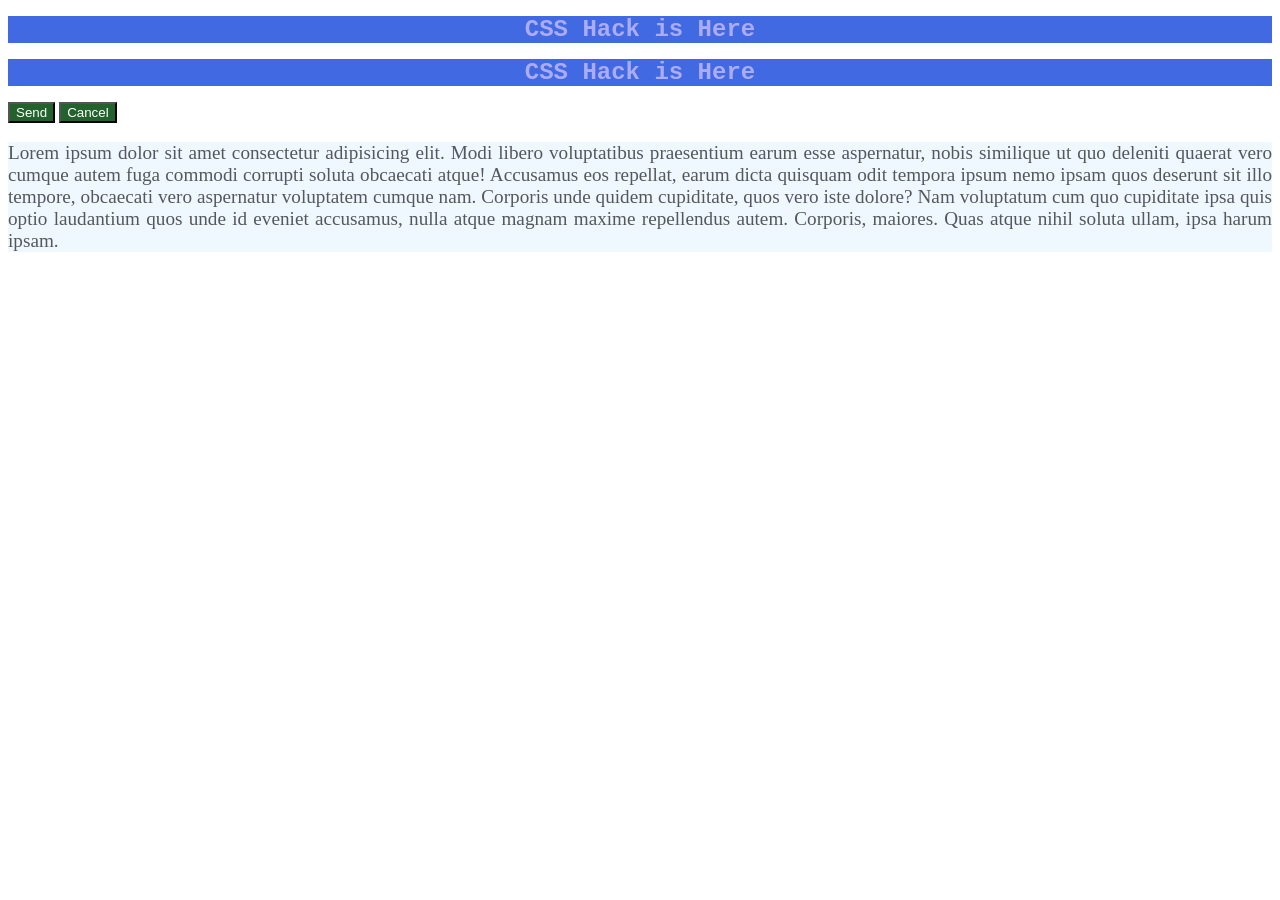
<file: index.html>
<!DOCTYPE html>
<html lang="en">
<head>
    <meta charset="UTF-8">
    <meta name="viewport" content="width=device-width, initial-scale=1.0">
    <title>CSS Hack</title>
    <!-- External Stylesheet -->
    <link rel="stylesheet" href="assets/css/app.css">
    
    <!-- <style> element
    <style>
        h1 {
            color: brown;
            font-size: x-large;
            font-family: fantasy;
            font-weight: 100;
        }
    </style>
    -->
</head>
<body>
    <!-- Inline Style -->
    
    <!-- <h1 style="color: bisque;">CSS Hack is Here!</h1>
    <button style="background-color: coral; color: darkseagreen;">Click Here</button> -->

    <h1>CSS Hack is Here</h1>
    <h1>CSS Hack is Here</h1>
    <button>Send</button>
    <button>Cancel</button>
    <p>Lorem ipsum dolor sit amet consectetur adipisicing elit. Modi libero voluptatibus praesentium earum esse aspernatur, nobis similique ut quo deleniti quaerat vero cumque autem fuga commodi corrupti soluta obcaecati atque!
    Accusamus eos repellat, earum dicta quisquam odit tempora ipsum nemo ipsam quos deserunt sit illo tempore, obcaecati vero aspernatur voluptatem cumque nam. Corporis unde quidem cupiditate, quos vero iste dolore?
    Nam voluptatum cum quo cupiditate ipsa quis optio laudantium quos unde id eveniet accusamus, nulla atque magnam maxime repellendus autem. Corporis, maiores. Quas atque nihil soluta ullam, ipsa harum ipsam.</p>
</body>
</html>
</file>
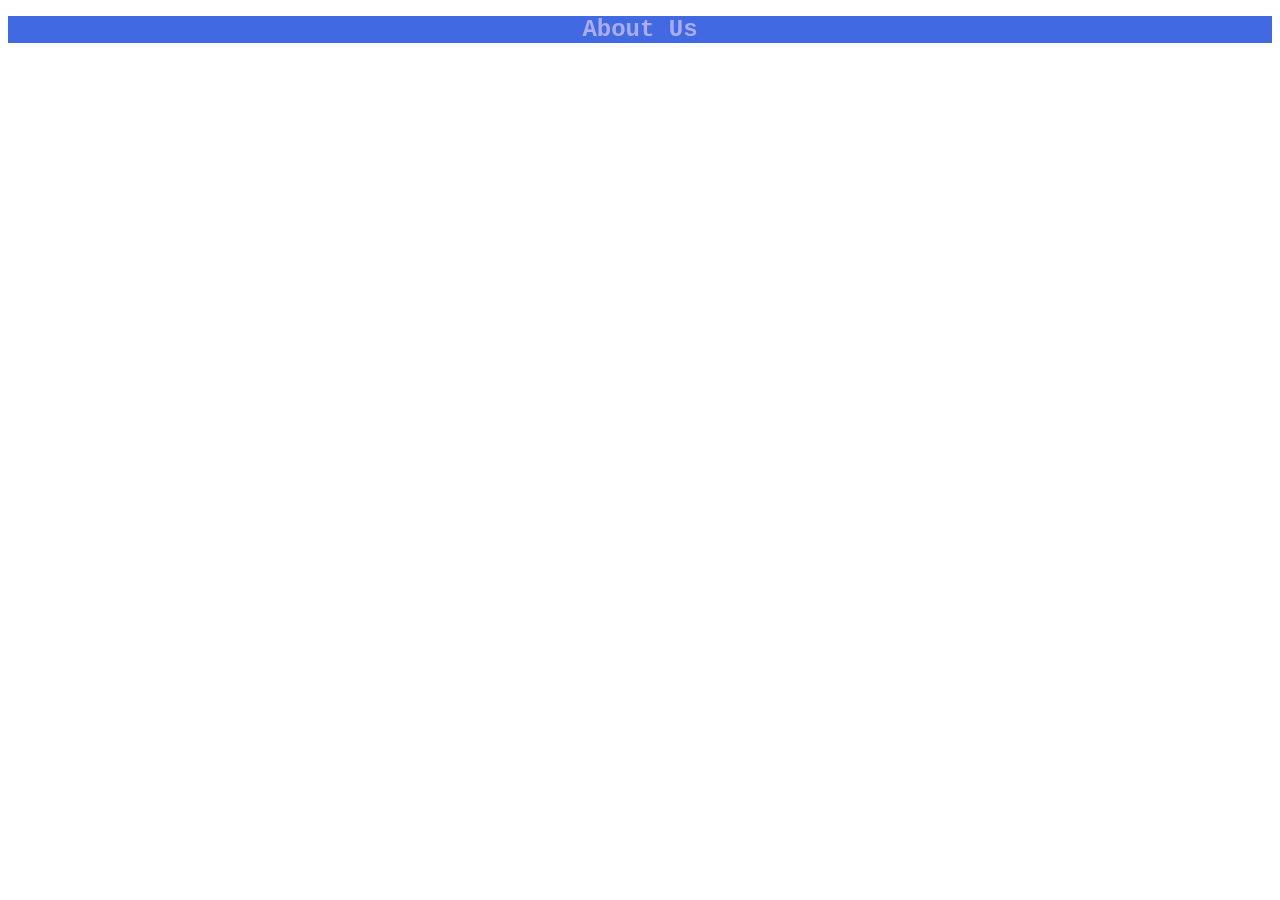
<file: about.html>
<!DOCTYPE html>
<html lang="en">
<head>
    <meta charset="UTF-8">
    <meta name="viewport" content="width=device-width, initial-scale=1.0">
    <title>About</title>
    <link rel="stylesheet" href="assets/css/app.css">
</head>
<body>
    <h1>About Us</h1>
</body>
</html>
</file>
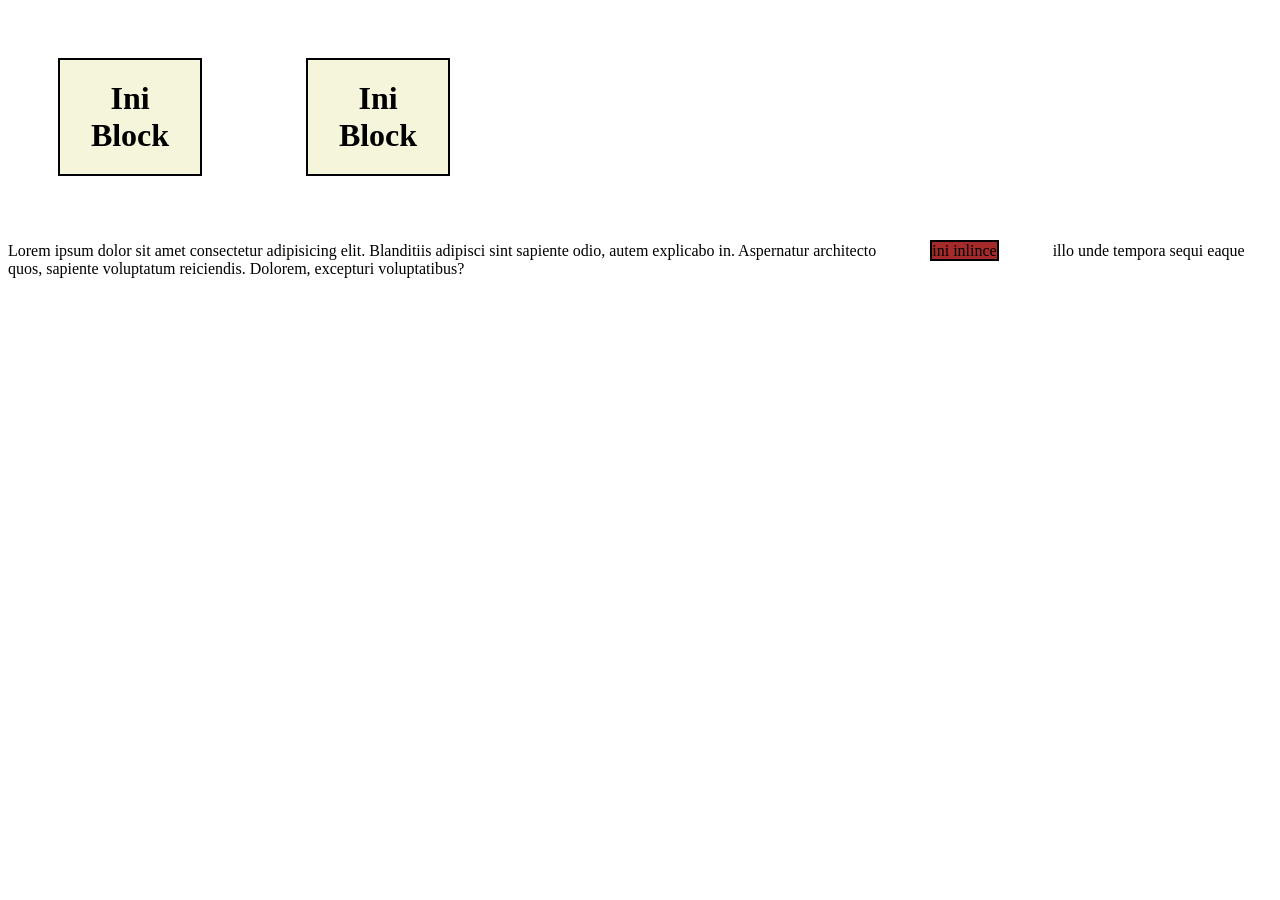
<file: block-display.html>
<!DOCTYPE html>
<html lang="en">
<head>
    <meta charset="UTF-8">
    <meta name="viewport" content="width=device-width, initial-scale=1.0">
    <title>Block Display</title>
    <link rel="stylesheet" href="assets/css/block-display.css">
</head>
<body>
    <h1>Ini Block</h1>
    <h1>Ini Block</h1>

    <p>Lorem ipsum dolor sit amet consectetur adipisicing elit. Blanditiis adipisci sint sapiente odio, autem explicabo in. Aspernatur architecto <span>ini inlince</span> illo unde tempora sequi eaque quos, sapiente voluptatum reiciendis. Dolorem, excepturi voluptatibus?</p>

    <!-- <span>ini inlince</span> -->
    <!-- <span>ini inlince</span> -->
</body>
</html>
</file>
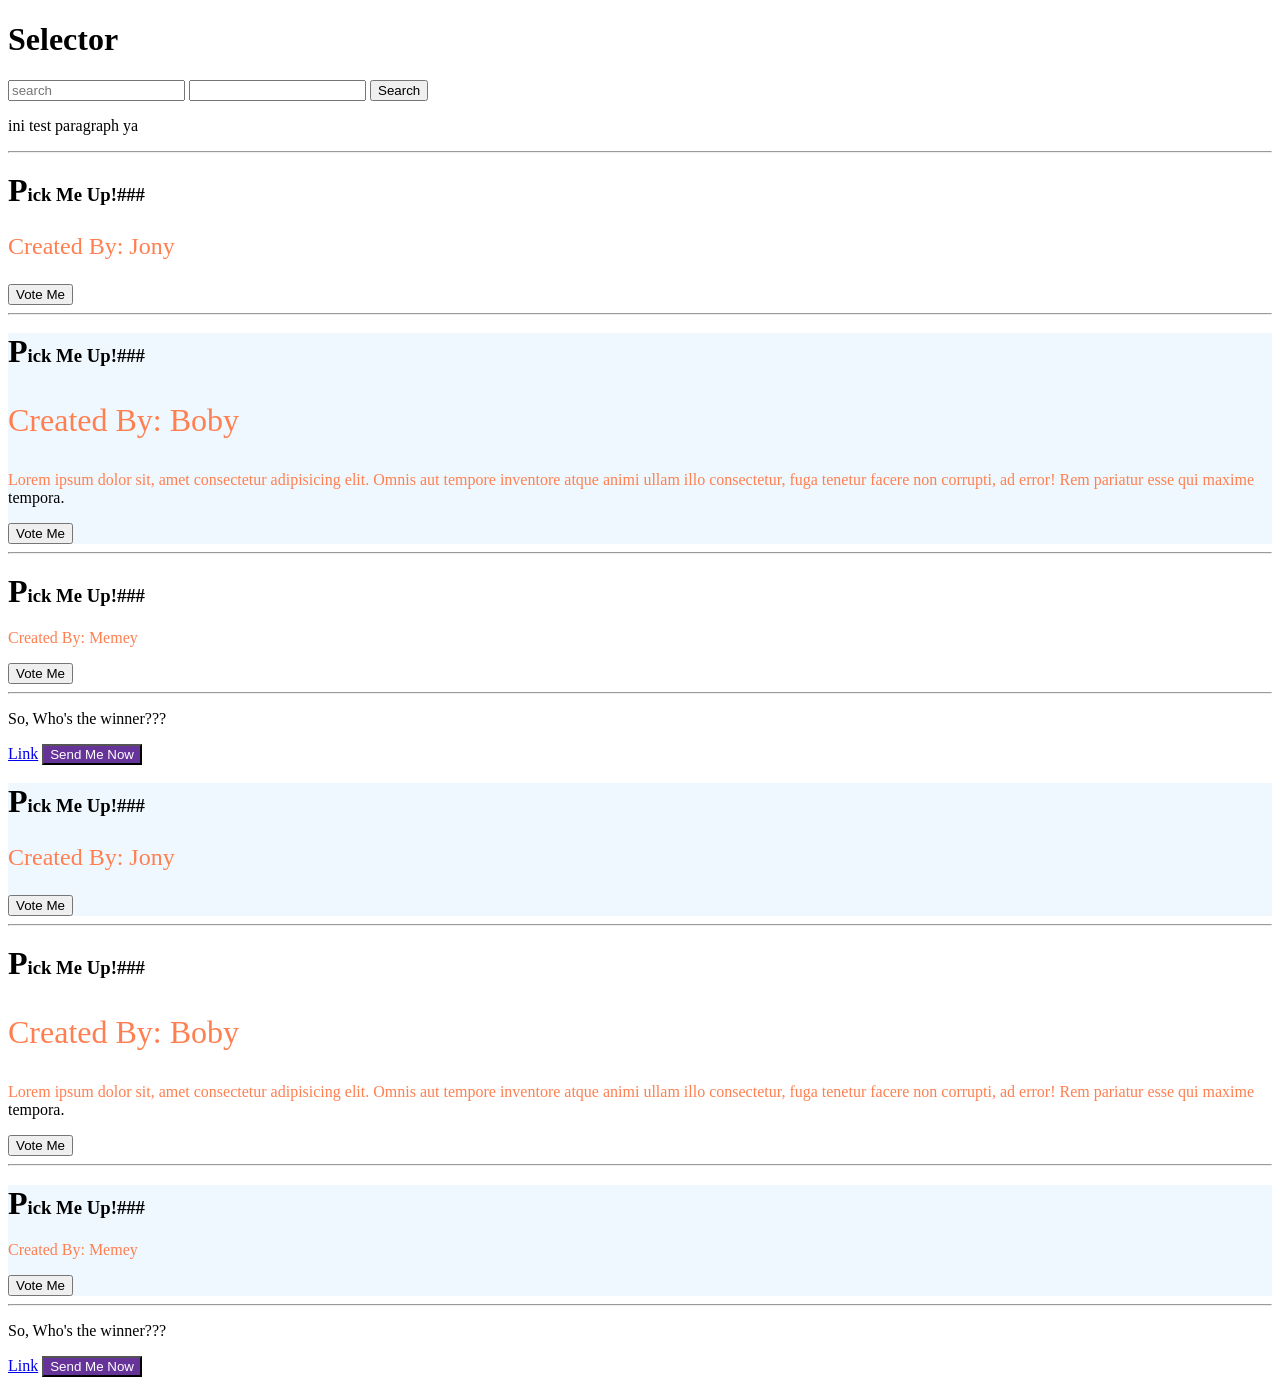
<file: blog.html>
<!DOCTYPE html>
<html lang="en">
<head>
    <meta charset="UTF-8">
    <meta name="viewport" content="width=device-width, initial-scale=1.0">
    <title>Blog</title>
    <link rel="stylesheet" href="assets/css/blog.css">
</head>
<body>
    <h1>Selector</h1>
    <input type="text" placeholder="search">
    <input type="password" name="" id="">
    <button>Search</button>
    <!-- pakai 
     <element> <element> {
     property: value;
     } -->
     <p>ini test paragraph ya</p>
    <hr>
    <section class="cek1">
        <h3>Pick Me Up!</h3>
        <p>Created By: <span>Jony</span></p>
        <button>Vote Me</button>
    </section>
    <hr>
    <section class="cek2">
        <h3>Pick Me Up!</h3>
        <p>Created By: <span>Boby</span></p>
        <div>
            <p>Lorem ipsum dolor sit, amet consectetur adipisicing elit. Omnis aut tempore inventore atque animi ullam illo consectetur, fuga tenetur facere non corrupti, ad error! Rem pariatur esse qui maxime tempora.
            </p>
        </div>
        <button>Vote Me</button>
    </section>
    <hr>
    <section class="cek3">
        <h3>Pick Me Up!</h3>
        <p>Created By: <span>Memey</span></p>
        <button>Vote Me</button>
    </section>
    <hr>
    <p>So, Who's the winner???</p>
    <a href="#">Link</a>
    <button>Send Me Now</button>
    <section class="cek1">
        <h3>Pick Me Up!</h3>
        <p>Created By: <span>Jony</span></p>
        <button>Vote Me</button>
    </section>
    <hr>
    <section class="cek2">
        <h3>Pick Me Up!</h3>
        <p>Created By: <span>Boby</span></p>
        <div>
            <p>Lorem ipsum dolor sit, amet consectetur adipisicing elit. Omnis aut tempore inventore atque animi ullam illo consectetur, fuga tenetur facere non corrupti, ad error! Rem pariatur esse qui maxime tempora.
            </p>
        </div>
        <button>Vote Me</button>
    </section>
    <hr>
    <section class="cek3">
        <h3>Pick Me Up!</h3>
        <p>Created By: <span>Memey</span></p>
        <button>Vote Me</button>
    </section>
    <hr>
    <p>So, Who's the winner???</p>
    <a href="#">Link</a>
    <button>Send Me Now</button>
</body>
</html>
</file>
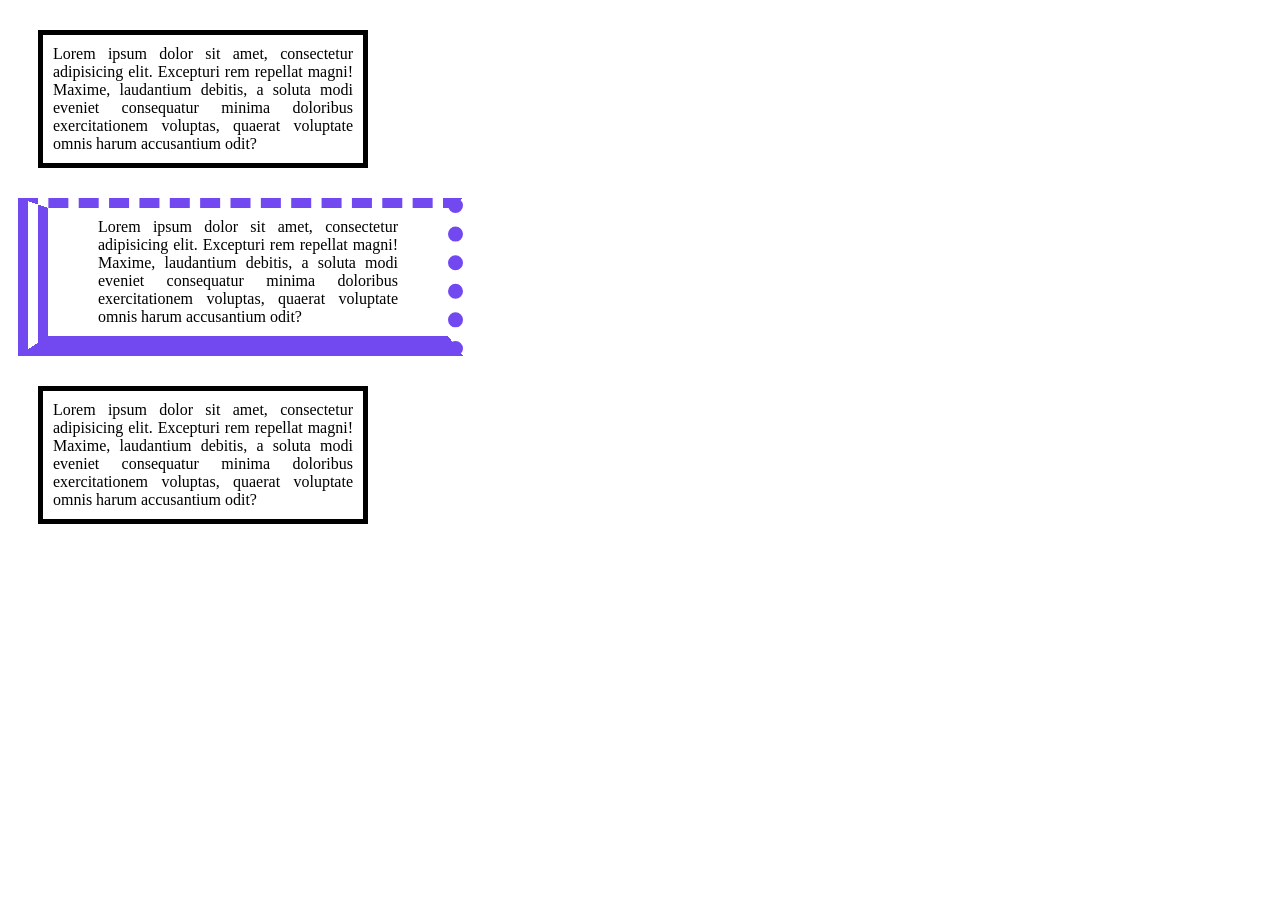
<file: box.html>
<!DOCTYPE html>
<html lang="en">
<head>
    <meta charset="UTF-8">
    <meta name="viewport" content="width=device-width, initial-scale=1.0">
    <title>Box Model</title>
    <link rel="stylesheet" href="assets/css/box.css">
</head>
<body>
    <div>
        Lorem ipsum dolor sit amet, consectetur adipisicing elit. Excepturi rem repellat magni! Maxime, laudantium debitis, a soluta modi eveniet consequatur minima doloribus exercitationem voluptas, quaerat voluptate omnis harum accusantium odit?
    </div>
    <div class="div2">
        Lorem ipsum dolor sit amet, consectetur adipisicing elit. Excepturi rem repellat magni! Maxime, laudantium debitis, a soluta modi eveniet consequatur minima doloribus exercitationem voluptas, quaerat voluptate omnis harum accusantium odit?
    </div>
    <div>
        Lorem ipsum dolor sit amet, consectetur adipisicing elit. Excepturi rem repellat magni! Maxime, laudantium debitis, a soluta modi eveniet consequatur minima doloribus exercitationem voluptas, quaerat voluptate omnis harum accusantium odit?
    </div>
</body>
</html>
</file>
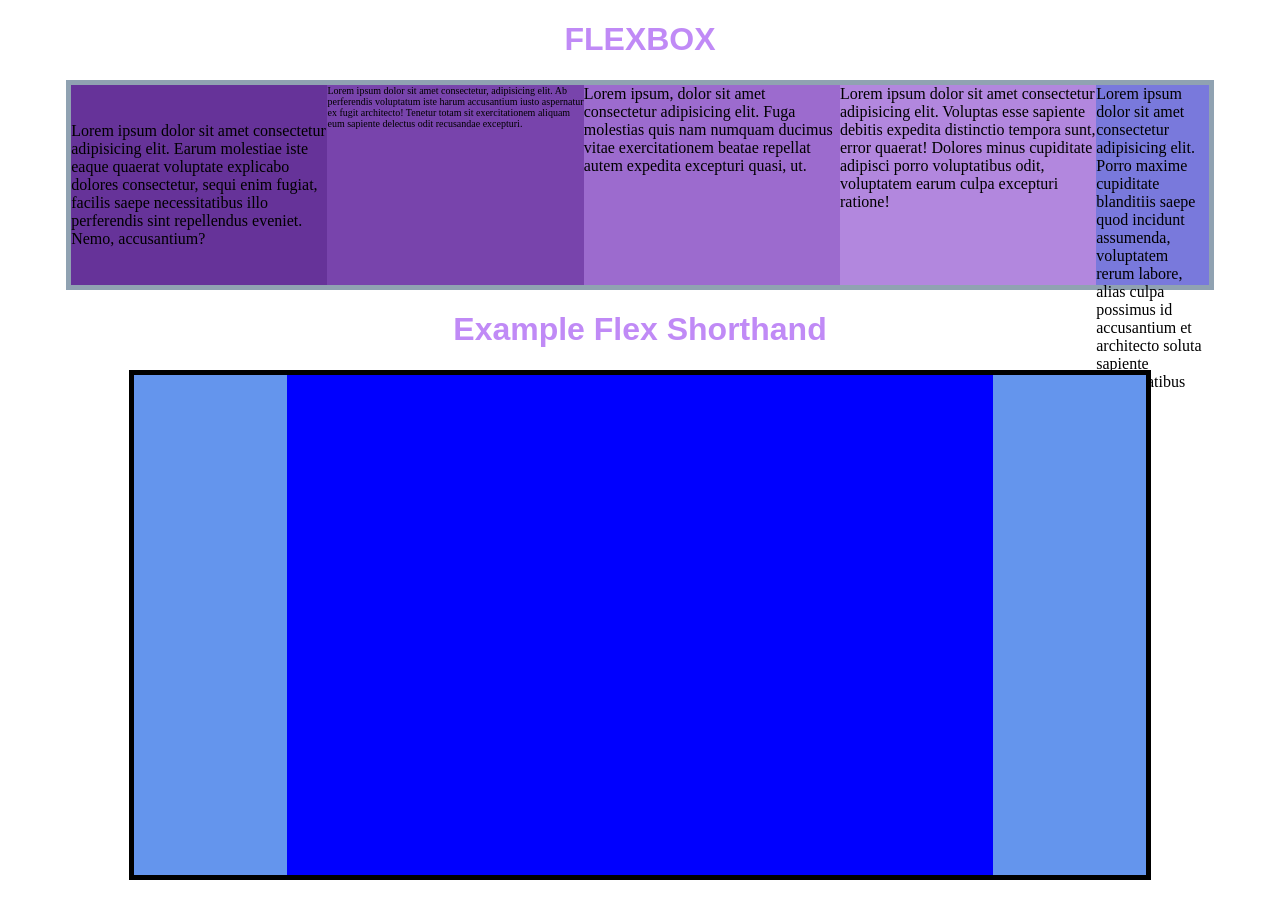
<file: flexbox.html>
<!DOCTYPE html>
<html lang="en">
<head>
    <meta charset="UTF-8">
    <meta name="viewport" content="width=device-width, initial-scale=1.0">
    <title>Flexbox</title>
    <link rel="stylesheet" href="assets/css/flexbox.css">
</head>
<body>
    <h1>FLEXBOX</h1>
    <section id="container">
        <div style="background-color: rebeccapurple; align-content: center;">Lorem ipsum dolor sit amet consectetur adipisicing elit. Earum molestiae iste eaque quaerat voluptate explicabo dolores consectetur, sequi enim fugiat, facilis saepe necessitatibus illo perferendis sint repellendus eveniet. Nemo, accusantium?</div>
        <div style="background-color:rgb(120, 68, 172); font-size: 10px;">Lorem ipsum dolor sit amet consectetur, adipisicing elit. Ab perferendis voluptatum iste harum accusantium iusto aspernatur ex fugit architecto! Tenetur totam sit exercitationem aliquam eum sapiente delectus odit recusandae excepturi.</div>
        <div style="background-color: rgb(156, 107, 206);">Lorem ipsum, dolor sit amet consectetur adipisicing elit. Fuga molestias quis nam numquam ducimus vitae exercitationem beatae repellat autem expedita excepturi quasi, ut.</div>
        <div style="background-color: rgb(178, 135, 222); ">Lorem ipsum dolor sit amet consectetur adipisicing elit. Voluptas esse sapiente debitis expedita distinctio tempora sunt, error quaerat! Dolores minus cupiditate adipisci porro voluptatibus odit, voluptatem earum culpa excepturi ratione!</div>
        <div style="background-color: rgb(121, 121, 220);">Lorem ipsum dolor sit amet consectetur adipisicing elit. Porro maxime cupiditate blanditiis saepe quod incidunt assumenda, voluptatem rerum labore, alias culpa possimus id accusantium et architecto soluta sapiente necessitatibus cum.</div>
    </section>

     <h1>Example Flex Shorthand</h1>
    <main>
        <section class="sidebar"></section>
        <section class="content"></section>
        <section class="sidebar"></section>
    </main>
</body>
</html>
</file>
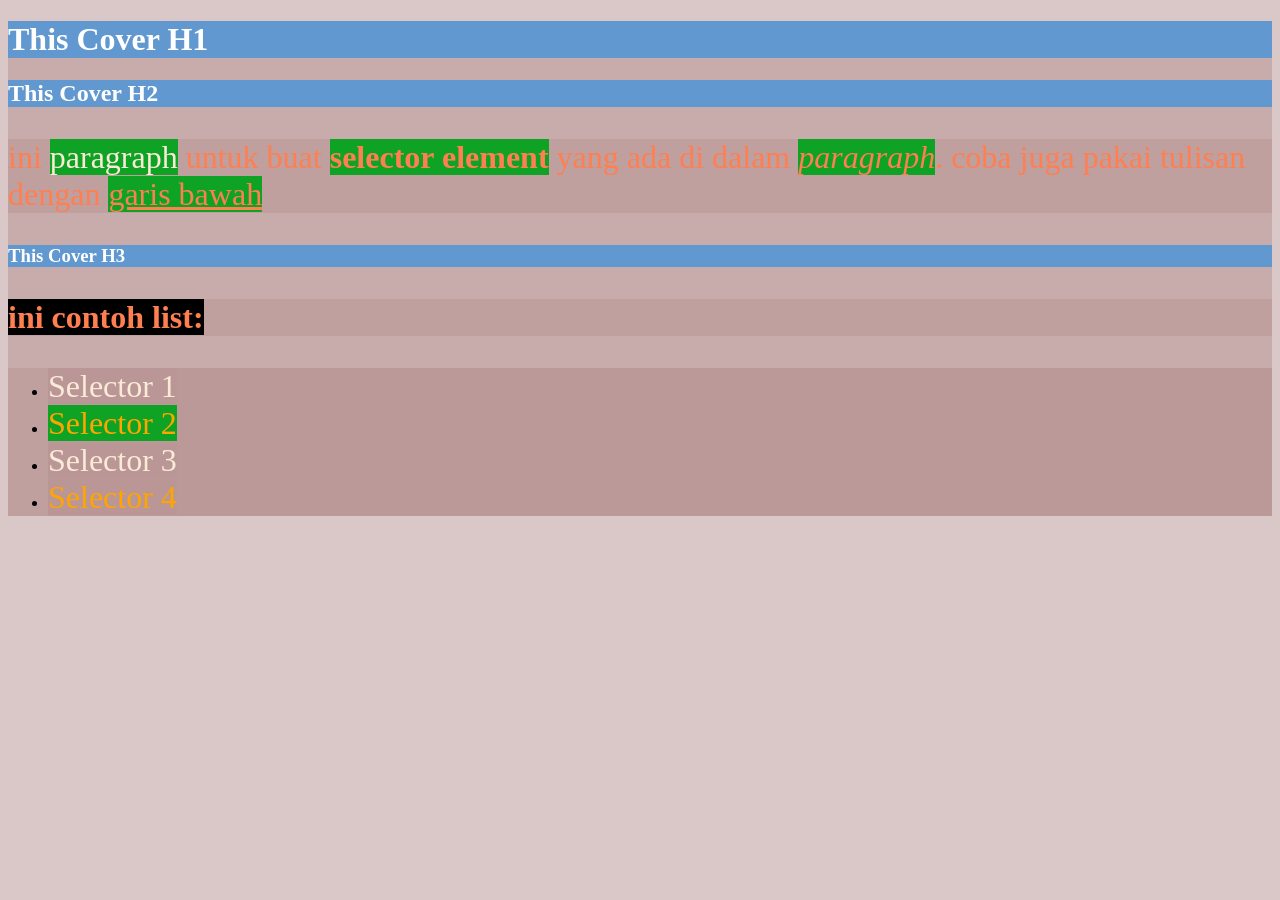
<file: selector.html>
<!DOCTYPE html>
<html lang="en">
<head>
    <meta charset="UTF-8">
    <meta name="viewport" content="width=device-width, initial-scale=1.0">
    <title>Selector Element</title>
    <link rel="stylesheet" href="assets/css/selector.css">
</head>
<body>
    <h1>This Cover H1</h1>
    <h2>This Cover H2</h2>
    <p>
        ini <span class="marking">paragraph</span> untuk buat <b class="marking">selector element</b> yang ada di dalam <i class="marking">paragraph</i>. coba juga pakai tulisan dengan <u class="marking">garis bawah</u>
    </p>
    <h3>This Cover H3</h3>
    <p>
        <b>ini contoh list:</b>
    </p>
    <ul>
        <li><span>Selector 1</span></li>
        <li><span id="list2" class="marking">Selector 2</span></li>
        <li><span>Selector 3</span></li>
        <li><span id="list2">Selector 4</span></li>
    </ul>
    
</body>
</html>
</file>
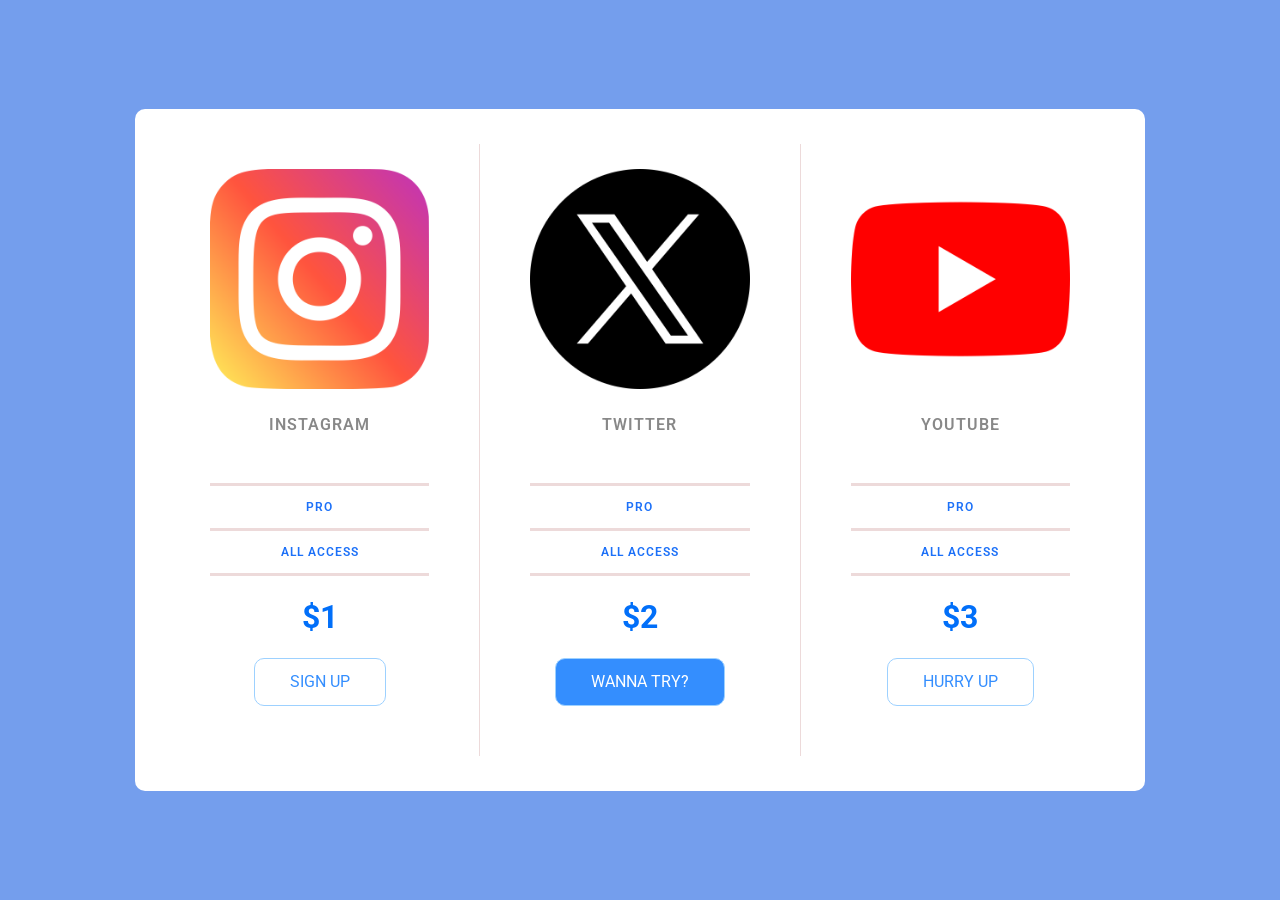
<file: tableprice.html>
<!DOCTYPE html>
<html lang="en">
<head>
    <meta charset="UTF-8">
    <meta name="viewport" content="width=device-width, initial-scale=1.0">
    <title>Table Price</title>
    <link rel="stylesheet" href="https://fonts.googleapis.com/css2?family=Roboto:ital,wght@0,100..900;1,100..900&display=swap" rel="stylesheet">
    <link rel="stylesheet" href="assets/css/tableprice.css">
</head>
<body>
    <div class="panel pricing-table">
        <div class="pricing-plan">
            <img src="icon/instagram.png" alt="" class="pricing-img">
            <h2 class="pricing-header">Instagram</h2>
            <ul class="pricing-features">
                <li class="pricing-features-items">Pro</li>
                <li class="pricing-features-items">All Access</li>
            </ul>
            <span class="pricing-price">$1</span>
            <a href="#/" class="pricing-button">Sign Up</a>
        </div>

        <div class="pricing-plan">
            <img src="icon/twitter.png" alt="" class="pricing-img">
            <h2 class="pricing-header">Twitter</h2>
            <ul class="pricing-features">
                <li class="pricing-features-items">Pro</li>
                <li class="pricing-features-items">All Access</li>
            </ul>
            <span class="pricing-price">$2</span>
            <a href="#/" class="pricing-button is-featured">Wanna Try?</a>
        </div>

        <div class="pricing-plan">
            <img src="icon/youtube.png" alt="" class="pricing-img">
            <h2 class="pricing-header">Youtube</h2>
            <ul class="pricing-features">
                <li class="pricing-features-items">Pro</li>
                <li class="pricing-features-items">All Access</li>
            </ul>
            <span class="pricing-price">$3</span>
            <a href="#/" class="pricing-button">Hurry Up</a>
        </div>
    </div>
</body>
</html>
</file>
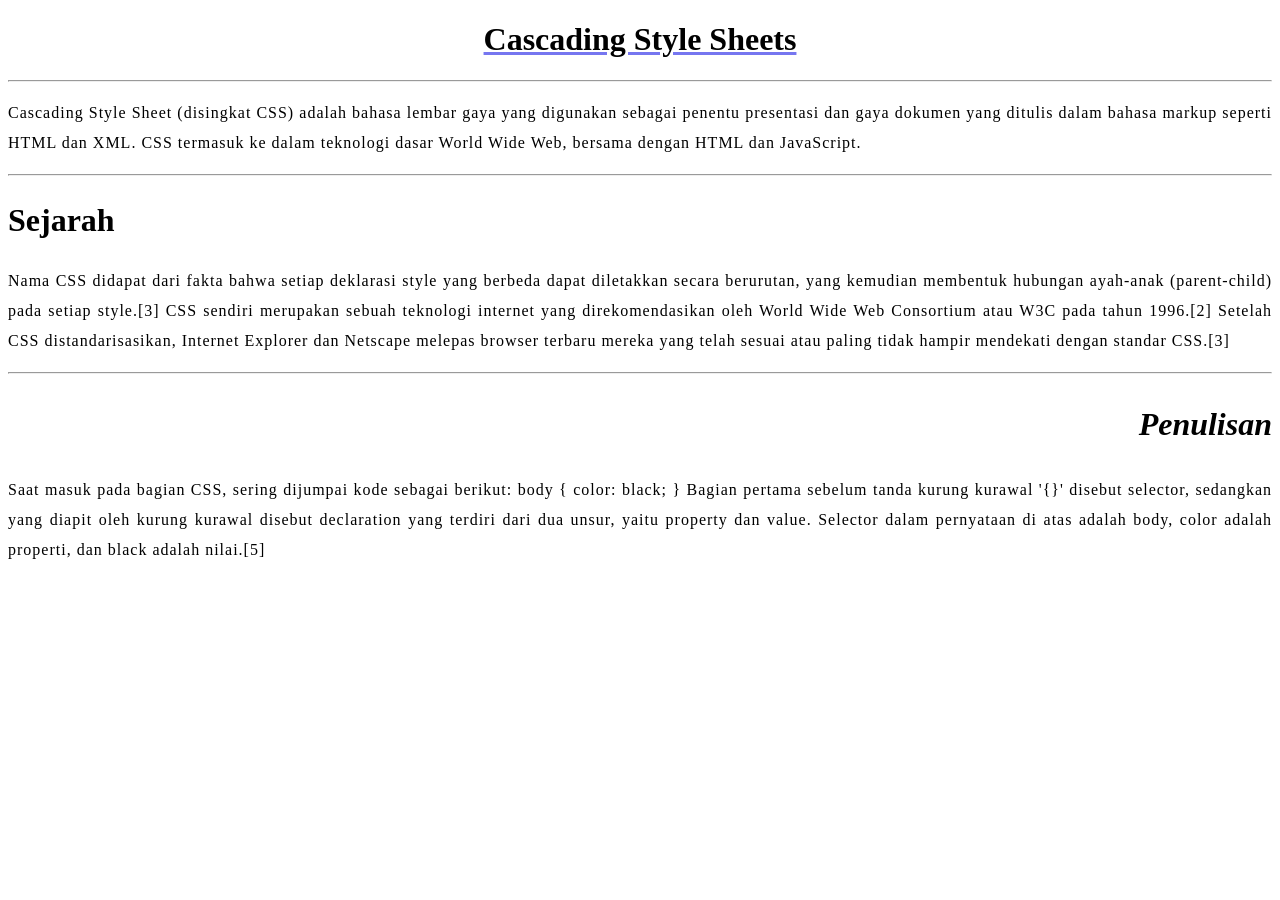
<file: text-align.html>
<!DOCTYPE html>
<html lang="en">
<head>
    <meta charset="UTF-8">
    <meta name="viewport" content="width=device-width, initial-scale=1.0">
    <title>CSS Text Align</title>
    <link rel="stylesheet" href="assets/css/text-align.css">
</head>
<body>
    <h1>Cascading Style Sheets</h1>
    <hr>
    <p>
        <a href="">Cascading Style Sheet</a> (disingkat CSS) adalah bahasa lembar gaya yang digunakan sebagai penentu presentasi dan gaya dokumen yang ditulis dalam bahasa markup seperti HTML dan XML. CSS termasuk ke dalam teknologi dasar World Wide Web, bersama dengan HTML dan JavaScript.        
    </p>
    <hr>
    <h2>Sejarah</h2>
    <p>
        Nama CSS didapat dari fakta bahwa setiap deklarasi style yang berbeda dapat diletakkan secara berurutan, yang kemudian membentuk hubungan ayah-anak (parent-child) pada setiap style.[3] CSS sendiri merupakan sebuah teknologi internet yang direkomendasikan oleh World Wide Web Consortium atau W3C pada tahun 1996.[2] Setelah CSS distandarisasikan, Internet Explorer dan Netscape melepas browser terbaru mereka yang telah sesuai atau paling tidak hampir mendekati dengan standar CSS.[3]
    </p>
    <hr>
    <h3>Penulisan</h3>
    <p>
        Saat masuk pada bagian CSS, sering dijumpai kode sebagai berikut:

        body {
        color: black;
        }
        Bagian pertama sebelum tanda kurung kurawal '{}' disebut selector, sedangkan yang diapit oleh kurung kurawal disebut declaration yang terdiri dari dua unsur, yaitu property dan value. Selector dalam pernyataan di atas adalah body, color adalah properti, dan black adalah nilai.[5]
    </p>
</body>
</html>
</file>
<file: assets/css/app.css>
h1 {
    color: rgb(172, 172, 246);
    font-size: x-large;
    font-style: normal;
    font-family: 'Courier New', Courier, monospace;
    background-color: royalblue;
    text-align: center;
}

button {
    color: #ffffff;
    background-color: #23612d;
    object-position: 3rem;
}

p {
    color: #000000a5;
    background-color: aliceblue;
    text-align: justify;
    font-size: larger;
}
</file>
<file: assets/css/block-display.css>
h1 {
    background-color: beige;
    border: solid 2px;
    width: 100px;
    margin: 50px;
    padding: 20px;
    text-align: center;
    /* property display yang tadinya block display (1 baris untuk 1 element) menjadi 1 baris */
    display: inline-block;
    /* display: none; untuk hiding element */
    
}

span {
    background-color: brown;
    border: solid 2px;
    width: 10px;
    margin: 50px;
}

/* block display dapat dirubah width, margin dllnya, tapi inline display hanya dapat dirubah marginnya saja */
</file>
<file: assets/css/blog.css>
/* attribute selector */
input[type="text"] {
    color: brown;
}
input[type="password"] {
    color: rgb(255, 4, 4);
}

/* decendant selector */
.cek1 p {
    color: blueviolet;
    font-size: 150%;
}

/* direct decendant (element didalam element)*/
.cek2 > p {
    color: chocolate;
    font-size: 200%;
}

/* pseudo classes */
.cek3 > p:hover {
    cursor: pointer;
    color: #5459AC;
    text-decoration: underline;
}
section button:hover{
    background-color: cornflowerblue;
}
section:nth-of-type(2n) {
    background-color: aliceblue;
}
/* 2n (untuk kelipatan 2 */

/* pseudo elements */
section h3::first-letter {
    font-size: xx-large;
}
section p::first-line {
    color: coral;
}
section h3::after {
    content: '###';
}

/* adjacent selector (element disebelahnya) */
a + button {
    background-color: rebeccapurple;
    color: white;
}



p {
    font-size: medium;
}
</file>
<file: assets/css/box.css>
div {
    width: 300px;
    text-align: justify;
    padding: 10px;
    border: 5px solid black;
    margin: 30px;
}

/* border */
.div2 {
    width: 300px;
    text-align: justify;
    /* padding short: vertikal & horizontal */
    padding: 10px 50px;
    border: rgb(114, 72, 241);
    /* border style position: top right bottom left; */
    border-style: dashed dotted solid double;
    border-width: 10px 15px 20px 30px;
    /* margin vertikal horizontal */
    margin: 30px 10px;
}
</file>
<file: assets/css/flexbox.css>
h1 {
    text-align: center;
    color: rgba(141, 44, 239, 0.555);
    font-family: 'Lucida Sans', 'Lucida Sans Regular', 'Lucida Grande', 'Lucida Sans Unicode', Geneva, Verdana, sans-serif;
}

#container {
    background-color: rgba(114, 224, 218, 0.381);
    width: 90%;
    /* height: 500px; */
    margin: 0 auto;
    border: solid 5px rgba(121, 130, 153, 0.708);
    /* flex digunkan pada element pembungkus div (container) */
    display: flex;
    /* flex direction untuk mengatur posisi axis */
    flex-direction: row;
    /* untuk mempertahankan posisi element sesuai dengan ukuran yang diberikan tergantung dengan directionnya row/column*/
    /* flex-wrap: wrap; */
    justify-content: center;
    /* atur posisi element didalam container */
    align-items: center;
}

#container div { 
    width: 200px;
    height: 200px;
    flex-basis: 400px;
    /* text-size-adjust: 3px; */
}

/* flex grow akan ngambil space kosong 
div:nth-of-type(1) {
    flex-grow: 1;
}
div:nth-of-type(5) {
    flex-grow: 1;
}*/

/* flex shrink akan mengecilkan content yang didalam container lebih dulu (flex-wrap off) */

div:nth-of-type(1) {
    flex-shrink: 1,5;
}
div:nth-of-type(5) {
    flex-shrink: 2;
}
/* self align items
div:nth-of-type(2) {
    align-self: flex-start;
}
div:nth-of-type(3) {
    align-self: self-end;
}
div:nth-of-type(4) {
    align-self: flex-end;
} 
*/

/* flexboxshorthand */
h1 {
    text-align: center;
}

main {
    width: 80%;
    margin: auto;
    border: 5px solid black;
    height: 500px;
    display: flex;
}

/* penulisannya | flex grow | flex shrink | flex basis */
main .sidebar {
    background-color: cornflowerblue;
    flex: 1 2 200px;
}

main .content {
    background-color: blue;
    flex: 2 1 800px;
}
</file>
<file: assets/css/selector.css>
/* tanda bintang untuk force all element style */
* {
    background-color: rgba(184, 147, 147, 0.508);
}

/* multiple selector pakai , */

h1, h2, h3 {
    color: white;
    background-color: rgba(65, 146, 218, 0.761);
}

p {
    font-size: 200%;
    color: coral;
}

span {
    font-size: 2rem;
    color: antiquewhite;
}

/* list penulisannya tidak boleh sama, class penulisannya boleh sama */
#list2 {
    color: orange;
}
/* dapat diselect pakai .  */
.marking {
    background-color: rgb(14, 163, 37);
}

b {
    background-color: black;
}
</file>
<file: assets/css/tableprice.css>
/* http://meyerweb.com/eric/tools/css/reset/ 
   v2.0 | 20110126
   License: none (public domain)
*/

html,
body,
div,
span,
applet,
object,
iframe,
h1,
h2,
h3,
h4,
h5,
h6,
p,
blockquote,
pre,
a,
abbr,
acronym,
address,
big,
cite,
code,
del,
dfn,
em,
img,
ins,
kbd,
q,
s,
samp,
small,
strike,
strong,
sub,
sup,
tt,
var,
b,
u,
i,
center,
dl,
dt,
dd,
ol,
ul,
li,
fieldset,
form,
label,
legend,
table,
caption,
tbody,
tfoot,
thead,
tr,
th,
td,
article,
aside,
canvas,
details,
embed,
figure,
figcaption,
footer,
header,
hgroup,
menu,
nav,
output,
ruby,
section,
summary,
time,
mark,
audio,
video {
	margin: 0;
	padding: 0;
	border: 0;
	font-size: 100%;
	font: inherit;
	vertical-align: baseline;
}
/* HTML5 display-role reset for older browsers */
article,
aside,
details,
figcaption,
figure,
footer,
header,
hgroup,
menu,
nav,
section {
	display: block;
}
body {
	line-height: 1;
}
ol,
ul {
	list-style: none;
}
blockquote,
q {
	quotes: none;
}
blockquote:before,
blockquote:after,
q:before,
q:after {
	content: '';
	content: none;
}
table {
	border-collapse: collapse;
	border-spacing: 0;
}

html {
    box-sizing: border-box;
    font-family: 'Roboto';
}

body {
    background-color: rgba(93, 142, 234, 0.856);
    display: flex;
    align-items: center;
    justify-content: center;
    min-height: 100vh;
}

.panel {
    background-color: white;
    border-radius: 10px;
    padding: 35px 25px;
    width: 100%;
    max-width: 960px;
    display: flex;
    flex-direction: column;
    text-align: center;
    text-transform: uppercase;
    margin: 25px 15px;
}

.pricing-plan {
    border-bottom: 5px solid rgb(237, 218, 218);
}

.pricing-plan:last-child {
    border-bottom: none;
}

.pricing-img {
    margin-bottom: 25px;
    max-width: 100%;
}

.pricing-header {
    color: #888;
    font-weight: 600;
    letter-spacing: 1px;
}

.pricing-features {
    margin: 50px 0 25px;
    color: #1d71f8;
}

.pricing-features-items {
    font-weight: 600;
    letter-spacing: 1px;
    font-size: 12px;
    line-height: 1,5;
    padding: 15px 0;
    border-top: solid rgb(237, 218, 218);
}

.pricing-features-items:last-child {
    border-bottom: solid rgb(237, 218, 218);
}

.pricing-price {
    color: #016ff9;
    display: block;
    font-size: 32px;
    font-weight: 700;
}
.pricing-button {
    border: solid 1px #9dd1ff;
    border-radius: 10px;
    color: #348efe;
    display: inline-block;
    padding: 15px 35px;
    text-decoration: none;
    margin: 25px 0;
}

.pricing-button:hover, pricing-button:focus {
    background-color: rgb(211, 216, 243);
    color: white;
}

.pricing-button.is-featured {
    background-color: #348efe;
    color: white;
}

.pricing-button.is-featured:hover, .pricing-button.is-featured:focus {
    background-color: rgba(136, 153, 248, 0.422);
    color: white;
}

@media (min-width: 960px) {
    .panel {
        flex-direction: row;

    }
    .pricing-plan {
        border-bottom: none;
        border-right: solid 1px rgb(237, 218, 218);
        padding: 25px 50px;
    }
    .pricing-plan:last-child {
        border-right: none;
    }
}

/* ini dari download github codepolitan
html {
	box-sizing: border-box;
	font-family: 'Open Sans', sans-serif;
}

body {
	background-color: #60a9ff;
	display: flex;
	justify-content: center;
	align-items: center;
	min-height: 100vh;
}

.panel {
	background-color: white;
	border-radius: 10px;
	padding: 15px 25px;
	width: 100%;
	max-width: 960px;
	display: flex;
	flex-direction: column;
	text-align: center;
	text-transform: uppercase;
}

.pricing-plan {
	border-bottom: 1px solid #e1f1ff;
}

.pricing-plan:last-child {
	border-bottom: none;
}

.pricing-img {
	margin-bottom: 25px;
	max-width: 100%;
}

.pricing-header {
	color: #888;
	font-weight: 600;
	letter-spacing: 1px;
}

.pricing-features {
	margin: 50px 0 25px;
	color: #015ff9;
}

.pricing-features-item {
	font-weight: 600;
	letter-spacing: 1px;
	font-size: 12px;
	line-height: 1.5;
	padding: 15px 0;
	border-top: solid 1px #e1f1ff;
}

.pricing-features-item:last-child {
	border-bottom: solid 1px #e1f1ff;
}

.pricing-price {
	color: #016ff9;
	display: block;
	font-size: 32px;
	font-weight: 700;
}

.pricing-button {
	border: 1px solid #9dd1ff;
	border-radius: 10px;
	color: #348efe;
	display: inline-block;
	padding: 15px 35px;
	text-decoration: none;
	margin: 25px 0;
}

.pricing-button:hover,
.pricing-button:focus {
	background-color: #e1f1ff;
}

.pricing-button.is-featured {
	background-color: #48aaff;
	color: white;
}

.pricing-button.is-featured:hover,
.pricing-button.is-featured:focus {
	background-color: #269aff;
	color: white;
}

@media (min-width: 900px) {
	.panel {
		flex-direction: row;
	}
	.pricing-plan {
		border-bottom: none;
		border-right: 1px solid #e1f1ff;
		padding: 25px 50px;
	}
	.pricing-plan:last-child {
		border-right: none;
	}
} */
</file>
<file: assets/css/text-align.css>
h1 {
    font-weight: bolder;
    text-align: center;
    text-decoration: underline rgba(116, 116, 240, 0.986);
}

h2 {
    font-weight: bold;
    /* font size ada relative dan absolute */
    /* relative (digunakan untuk web responsive) ukurannya tidak baku (e.g:em,rem,vh,vw,%,dll */
    /* absolute ukurannya fix (e.g:px,pt,cm,in,mm */
    font-size: 200%; 
    text-align: start;
    text-decoration: dashed;
}

h3 {
    text-align: end;
    font-size: 2em;
    font-style: italic;
}

p {
    text-align: justify;
    text-decoration: none;
    line-height: 30px;
    letter-spacing: 1px;
}

a {
    /* hilangin tanda anchor */
    text-decoration: none;
    color: black;
}
</file>
